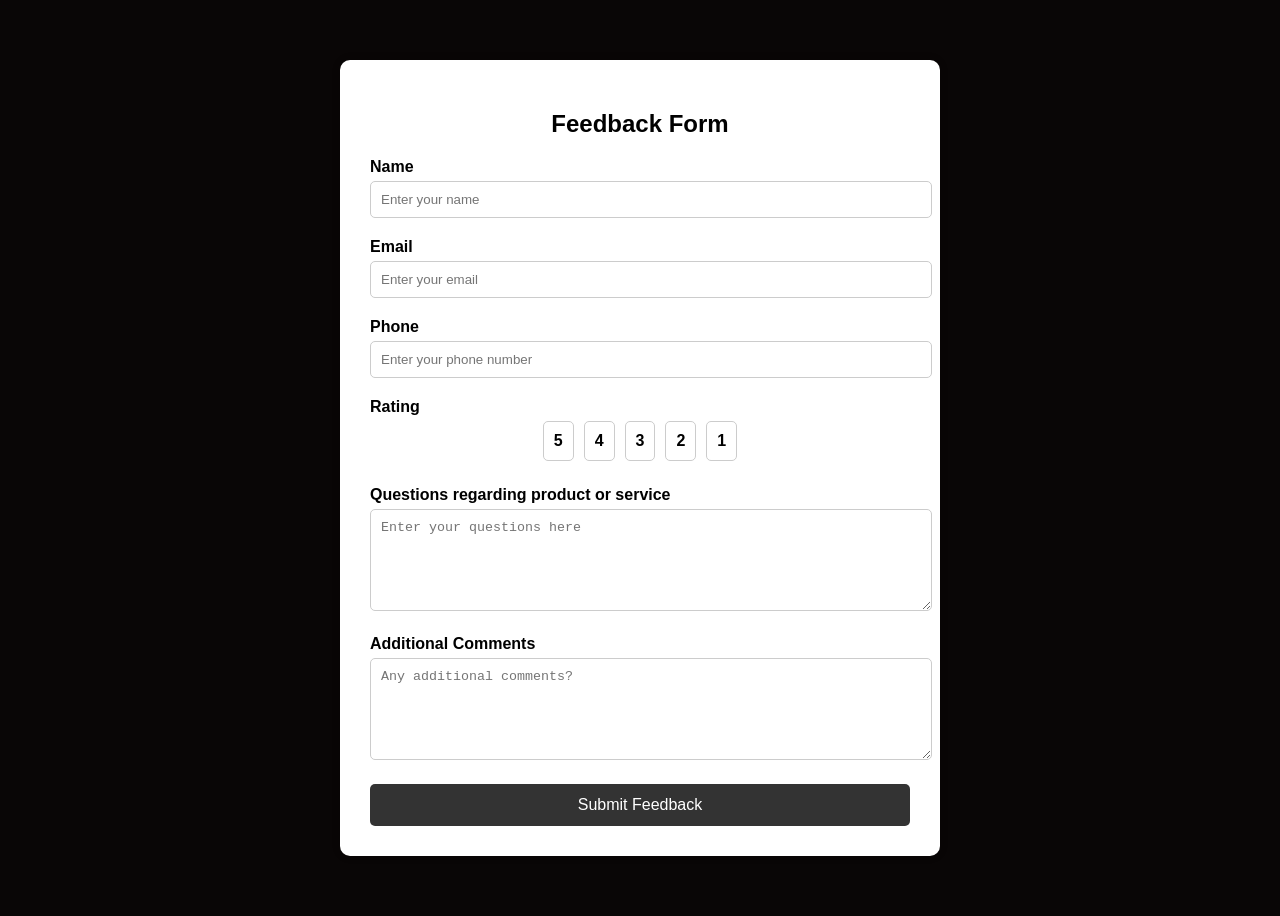
<file: feedback.html>
<!DOCTYPE html>
<html lang="en">
<head>
    <meta charset="UTF-8">
    <title>Feedback Form</title>
    <style>
        body {
            font-family: Arial, sans-serif;
            max-width: 600px;
            margin: 40px auto;
            padding: 20px;
            background-color: #090606;
        }

        .form-container {
            background-color: white;
            padding: 30px;
            border-radius: 10px;
            box-shadow: 0 0 10px rgba(0, 0, 0, 0.1);
        }

        h2 {
            text-align: center;
            margin-bottom: 20px;
        }

        .form-group {
            margin-bottom: 20px;
        }

        label {
            display: block;
            font-weight: bold;
            margin-bottom: 5px;
        }

        input[type="text"],
        input[type="email"],
        input[type="tel"],
        textarea {
            width: 100%;
            padding: 10px;
            border: 1px solid #ccc;
            border-radius: 5px;
        }

        textarea {
            resize: vertical;
            min-height: 80px;
        }

        .rating-group {
            display: flex;
            justify-content: center;
            gap: 10px;
        }

        .rating-group input {
            display: none;
        }

        .rating-group label {
            cursor: pointer;
            padding: 10px;
            border: 1px solid #ccc;
            border-radius: 5px;
            transition: background 0.3s ease;
        }

        .rating-group input:checked + label {
            background-color: #4CAF50;
            color: white;
        }

        button {
            display: block;
            width: 100%;
            padding: 12px;
            border: none;
            background: #333;
            color: white;
            border-radius: 5px;
            cursor: pointer;
            font-size: 16px;
        }

        button:hover {
            background: #555;
        }
    </style>
</head>
<body>
    <div class="form-container">
        <h2>Feedback Form</h2>
        <form>
            <div class="form-group">
                <label for="name">Name</label>
                <input type="text" id="name" name="name" placeholder="Enter your name" required>
            </div>

            <div class="form-group">
                <label for="email">Email</label>
                <input type="email" id="email" name="email" placeholder="Enter your email" required>
            </div>

            <div class="form-group">
                <label for="phone">Phone</label>
                <input type="tel" id="phone" name="phone" placeholder="Enter your phone number" required>
            </div>

            <div class="form-group">
                <label>Rating</label>
                <div class="rating-group">
                    <input type="radio" id="rating5" name="rating" value="5" required>
                    <label for="rating5">5</label>

                    <input type="radio" id="rating4" name="rating" value="4">
                    <label for="rating4">4</label>

                    <input type="radio" id="rating3" name="rating" value="3">
                    <label for="rating3">3</label>

                    <input type="radio" id="rating2" name="rating" value="2">
                    <label for="rating2">2</label>

                    <input type="radio" id="rating1" name="rating" value="1">
                    <label for="rating1">1</label>
                </div>
            </div>

            <div class="form-group">
                <label for="questions">Questions regarding product or service</label>
                <textarea id="questions" name="questions" placeholder="Enter your questions here" required></textarea>
            </div>

            <div class="form-group">
                <label for="comments">Additional Comments</label>
                <textarea id="comments" name="comments" placeholder="Any additional comments?" required></textarea>
            </div>

            <button type="submit">Submit Feedback</button>
        </form>
    </div>
</body>
</html>
</file>
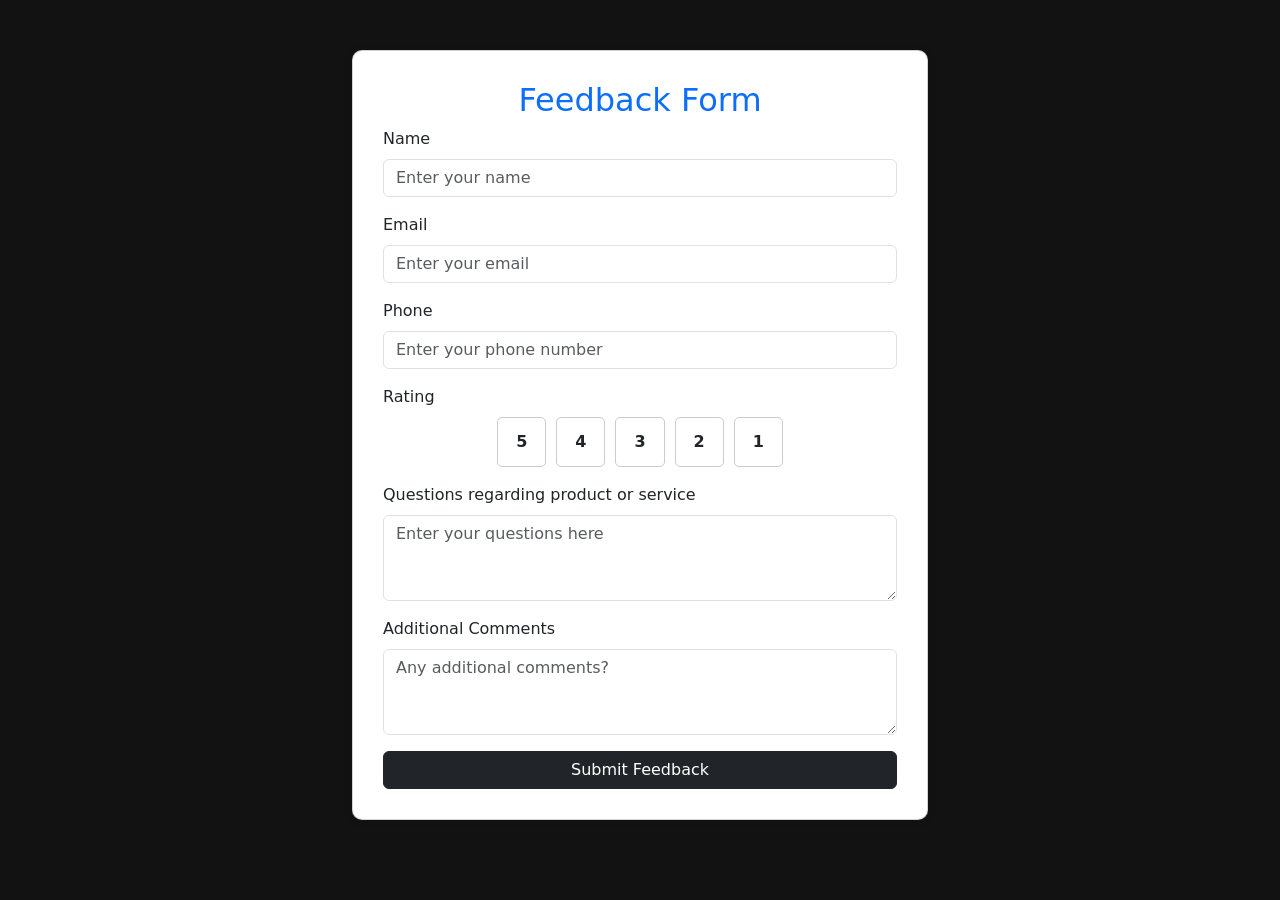
<file: feedbackCDN.html>
<!DOCTYPE html>
<html lang="en">
<head>
    <meta charset="UTF-8">
    <meta name="viewport" content="width=device-width, initial-scale=1">
    <title>Feedback Form</title>
    

    <link href="https://cdn.jsdelivr.net/npm/bootstrap@5.3.0/dist/css/bootstrap.min.css" rel="stylesheet">
    <script src="https://cdn.jsdelivr.net/npm/bootstrap@5.3.0/dist/js/bootstrap.bundle.min.js"></script>

    <style>
        body {
            background-color: #121212;
        }
        .container {
            max-width: 600px;
            margin-top: 50px;
        }
        .card {
            padding: 30px;
            border-radius: 10px;
            box-shadow: 0 0 10px rgba(0, 0, 0, 0.1);
        }
        .rating-group {
            display: flex;
            justify-content: center;
            gap: 10px;
        }
        .rating-group input {
            display: none;
        }
        .rating-group label {
            cursor: pointer;
            padding: 12px 18px;
            border: 1px solid #ccc;
            border-radius: 5px;
            transition: background 0.3s ease, color 0.3s ease;
            font-weight: bold;
            text-align: center;
        }
        .rating-group input:checked + label {
            background-color: #4CAF50;
            color: white;
        }
    </style>
</head>
<body>

    <div class="container">
        <div class="card">
            <h2 class="text-center text-primary">Feedback Form</h2>
            <form>
                
                <div class="mb-3">
                    <label for="name" class="form-label">Name</label>
                    <input type="text" class="form-control" id="name" placeholder="Enter your name" required>
                </div>

                
                <div class="mb-3">
                    <label for="email" class="form-label">Email</label>
                    <input type="email" class="form-control" id="email" placeholder="Enter your email" required>
                </div>

                
                <div class="mb-3">
                    <label for="phone" class="form-label">Phone</label>
                    <input type="tel" class="form-control" id="phone" placeholder="Enter your phone number" required>
                </div>

             
                <div class="mb-3">
                    <label class="form-label">Rating</label>
                    <div class="rating-group">
                        <input type="radio" id="rating5" name="rating" value="5" required>
                        <label for="rating5">5</label>

                        <input type="radio" id="rating4" name="rating" value="4">
                        <label for="rating4">4</label>

                        <input type="radio" id="rating3" name="rating" value="3">
                        <label for="rating3">3</label>

                        <input type="radio" id="rating2" name="rating" value="2">
                        <label for="rating2">2</label>

                        <input type="radio" id="rating1" name="rating" value="1">
                        <label for="rating1">1</label>
                    </div>
                </div>

               
                <div class="mb-3">
                    <label for="questions" class="form-label">Questions regarding product or service</label>
                    <textarea class="form-control" id="questions" rows="3" placeholder="Enter your questions here" required></textarea>
                </div>

                
                <div class="mb-3">
                    <label for="comments" class="form-label">Additional Comments</label>
                    <textarea class="form-control" id="comments" rows="3" placeholder="Any additional comments?" required></textarea>
                </div>

                
                <button type="submit" class="btn btn-dark w-100">Submit Feedback</button>
            </form>
        </div>
    </div>

</body>
</html>
</file>
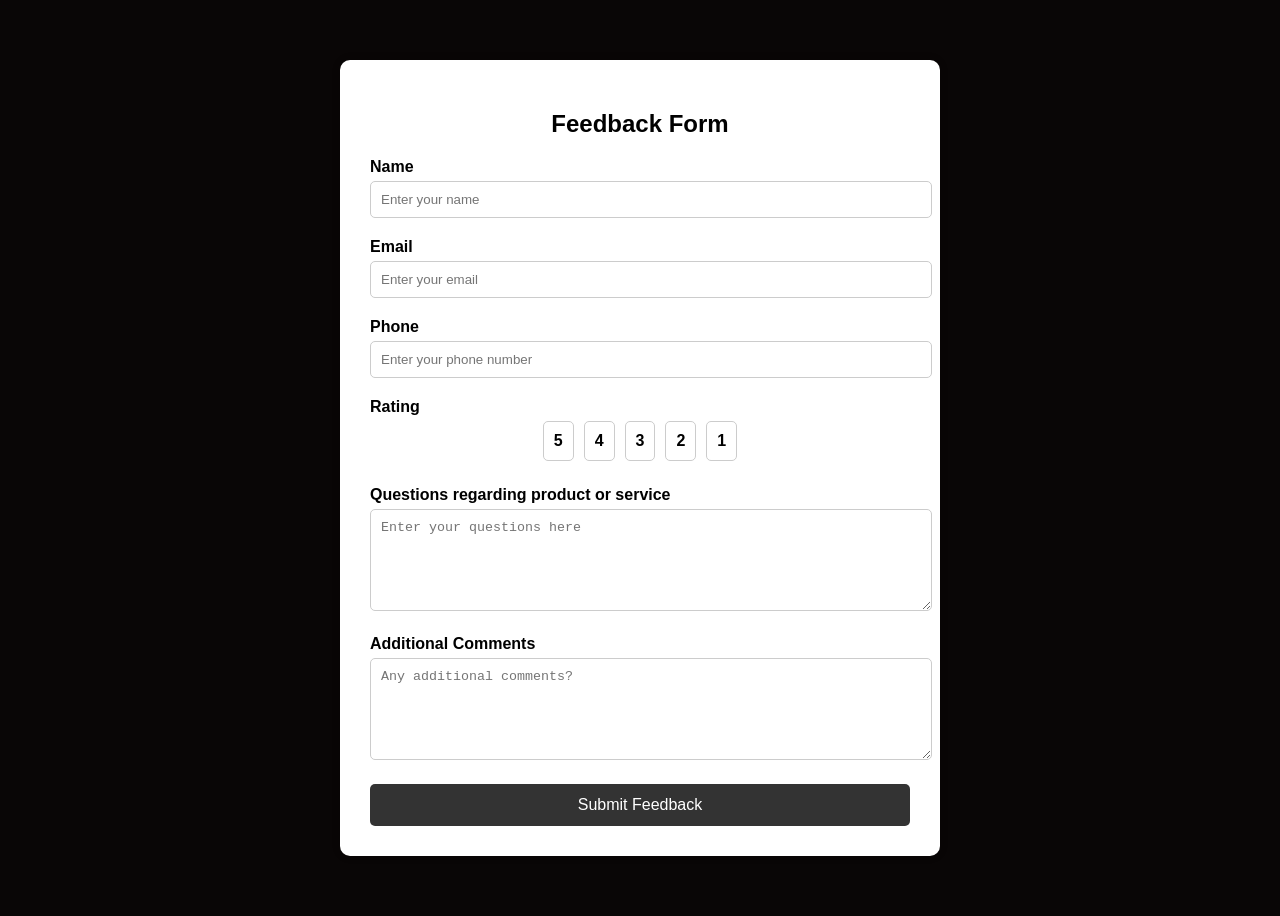
<file: feedbackExternal.html>
<!DOCTYPE html>
<html lang="en">
<head>
    <meta charset="UTF-8">
    <title>Feedback Form</title>
    <link rel="stylesheet" href="feedback.css">
</head>
<body>
    <div class="form-container">
        <h2>Feedback Form</h2>
        <form>
            <div class="form-group">
                <label for="name">Name</label>
                <input type="text" id="name" name="name" placeholder="Enter your name" required>
            </div>

            <div class="form-group">
                <label for="email">Email</label>
                <input type="email" id="email" name="email" placeholder="Enter your email" required>
            </div>

            <div class="form-group">
                <label for="phone">Phone</label>
                <input type="tel" id="phone" name="phone" placeholder="Enter your phone number" required>
            </div>

            <div class="form-group">
                <label>Rating</label>
                <div class="rating-group">
                    <input type="radio" id="rating5" name="rating" value="5" required>
                    <label for="rating5">5</label>

                    <input type="radio" id="rating4" name="rating" value="4">
                    <label for="rating4">4</label>

                    <input type="radio" id="rating3" name="rating" value="3">
                    <label for="rating3">3</label>

                    <input type="radio" id="rating2" name="rating" value="2">
                    <label for="rating2">2</label>

                    <input type="radio" id="rating1" name="rating" value="1">
                    <label for="rating1">1</label>
                </div>
            </div>

            <div class="form-group">
                <label for="questions">Questions regarding product or service</label>
                <textarea id="questions" name="questions" placeholder="Enter your questions here" required></textarea>
            </div>

            <div class="form-group">
                <label for="comments">Additional Comments</label>
                <textarea id="comments" name="comments" placeholder="Any additional comments?" required></textarea>
            </div>

            <button type="submit">Submit Feedback</button>
        </form>
    </div>
</body>
</html>
</file>
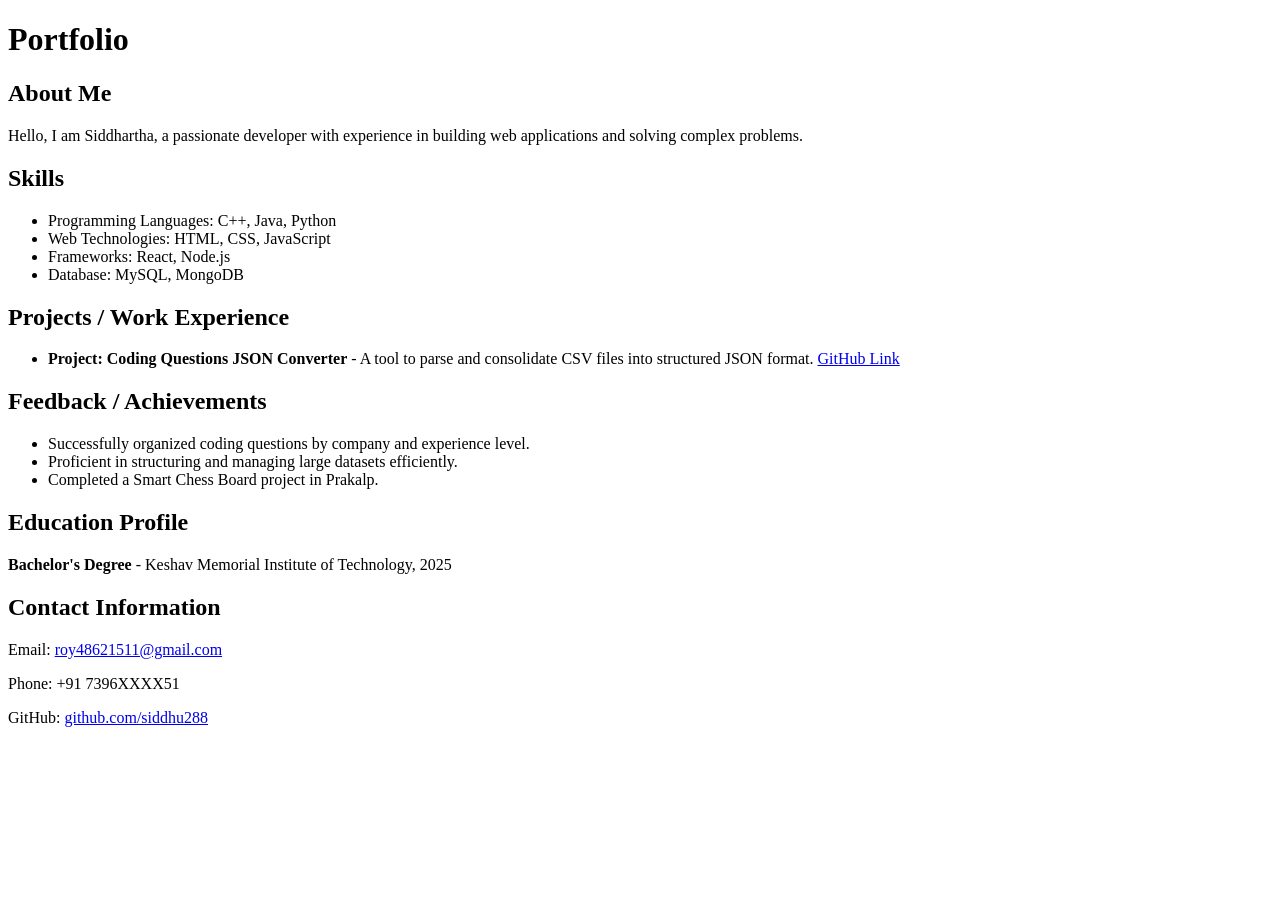
<file: portfolio.html>
<!DOCTYPE html>
<html>
<head>
    <meta charset="UTF-8">
    <title>My Portfolio</title>
</head>
<body>
    <h1>Portfolio</h1>
    <h2>About Me</h2>
    <p>Hello, I am Siddhartha, a passionate developer with experience in building web applications and solving complex problems.</p>

    <h2>Skills</h2>
    <ul>
        <li>Programming Languages: C++, Java, Python</li>
        <li>Web Technologies: HTML, CSS, JavaScript</li>
        <li>Frameworks: React, Node.js</li>
        <li>Database: MySQL, MongoDB</li>
    </ul>

    <h2>Projects / Work Experience</h2>
    <ul>
        <li>
            <strong>Project: Coding Questions JSON Converter</strong> - A tool to parse and consolidate CSV files into structured JSON format. 
            <a href="https://github.com/yourusername/project1">GitHub Link</a>
        </li>
    </ul>

    <h2>Feedback / Achievements</h2>
    <ul>
        <li>Successfully organized coding questions by company and experience level.</li>
        <li>Proficient in structuring and managing large datasets efficiently.</li>
        <li>Completed a Smart Chess Board project in Prakalp.</li>
    </ul>

    <h2>Education Profile</h2>
    <p><strong>Bachelor's Degree</strong> - Keshav Memorial Institute of Technology, 2025</p>

    <h2>Contact Information</h2>
    <p>Email: <a href="mailto:roy48621511@gmail.com">roy48621511@gmail.com</a></p>
    <p>Phone: +91 7396XXXX51</p>
    <p>GitHub: <a href="https://github.com/siddhu288">github.com/siddhu288</a></p>

</body>
</html>
</file>
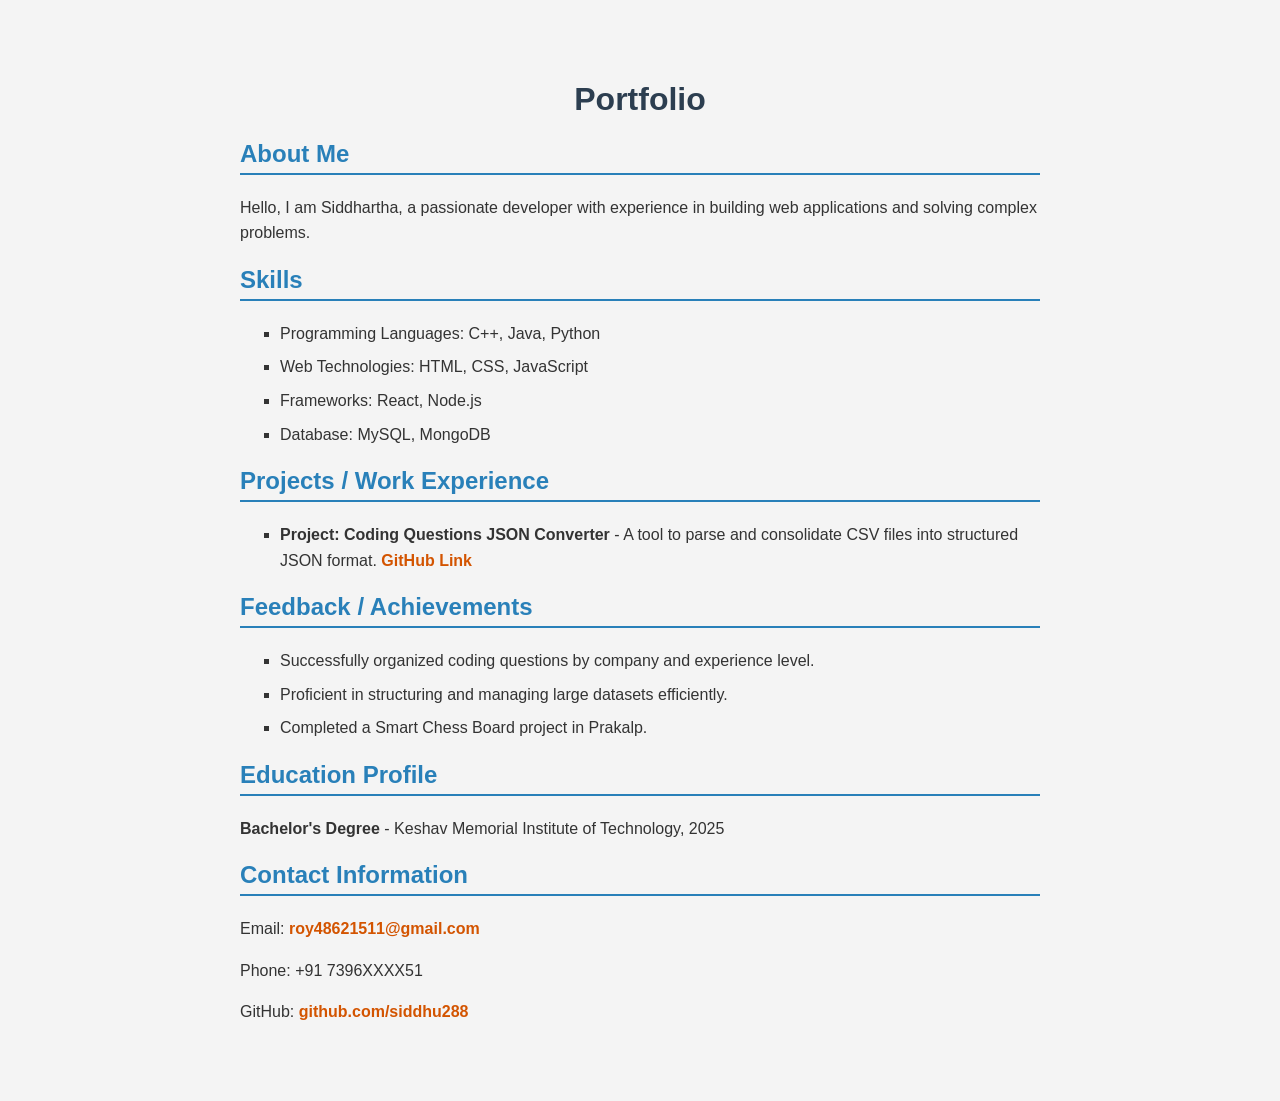
<file: portfolioExternal.html>
<!DOCTYPE html>
<html>
<head>
    <meta charset="UTF-8">
    <title>My Portfolio</title>
    <link rel="stylesheet" href="portfolio.css">
</head>
<body>
    <h1>Portfolio</h1>
    <h2>About Me</h2>
    <p>Hello, I am Siddhartha, a passionate developer with experience in building web applications and solving complex problems.</p>

    <h2>Skills</h2>
    <ul>
        <li>Programming Languages: C++, Java, Python</li>
        <li>Web Technologies: HTML, CSS, JavaScript</li>
        <li>Frameworks: React, Node.js</li>
        <li>Database: MySQL, MongoDB</li>
    </ul>

    <h2>Projects / Work Experience</h2>
    <ul>
        <li>
            <strong>Project: Coding Questions JSON Converter</strong> - A tool to parse and consolidate CSV files into structured JSON format. 
            <a href="https://github.com/yourusername/project1">GitHub Link</a>
        </li>
    </ul>

    <h2>Feedback / Achievements</h2>
    <ul>
        <li>Successfully organized coding questions by company and experience level.</li>
        <li>Proficient in structuring and managing large datasets efficiently.</li>
        <li>Completed a Smart Chess Board project in Prakalp.</li>
    </ul>

    <h2>Education Profile</h2>
    <p><strong>Bachelor's Degree</strong> - Keshav Memorial Institute of Technology, 2025</p>

    <h2>Contact Information</h2>
    <p>Email: <a href="mailto:roy48621511@gmail.com">roy48621511@gmail.com</a></p>
    <p>Phone: +91 7396XXXX51</p>
    <p>GitHub: <a href="https://github.com/siddhu288">github.com/siddhu288</a></p>

</body>
</html>
</file>
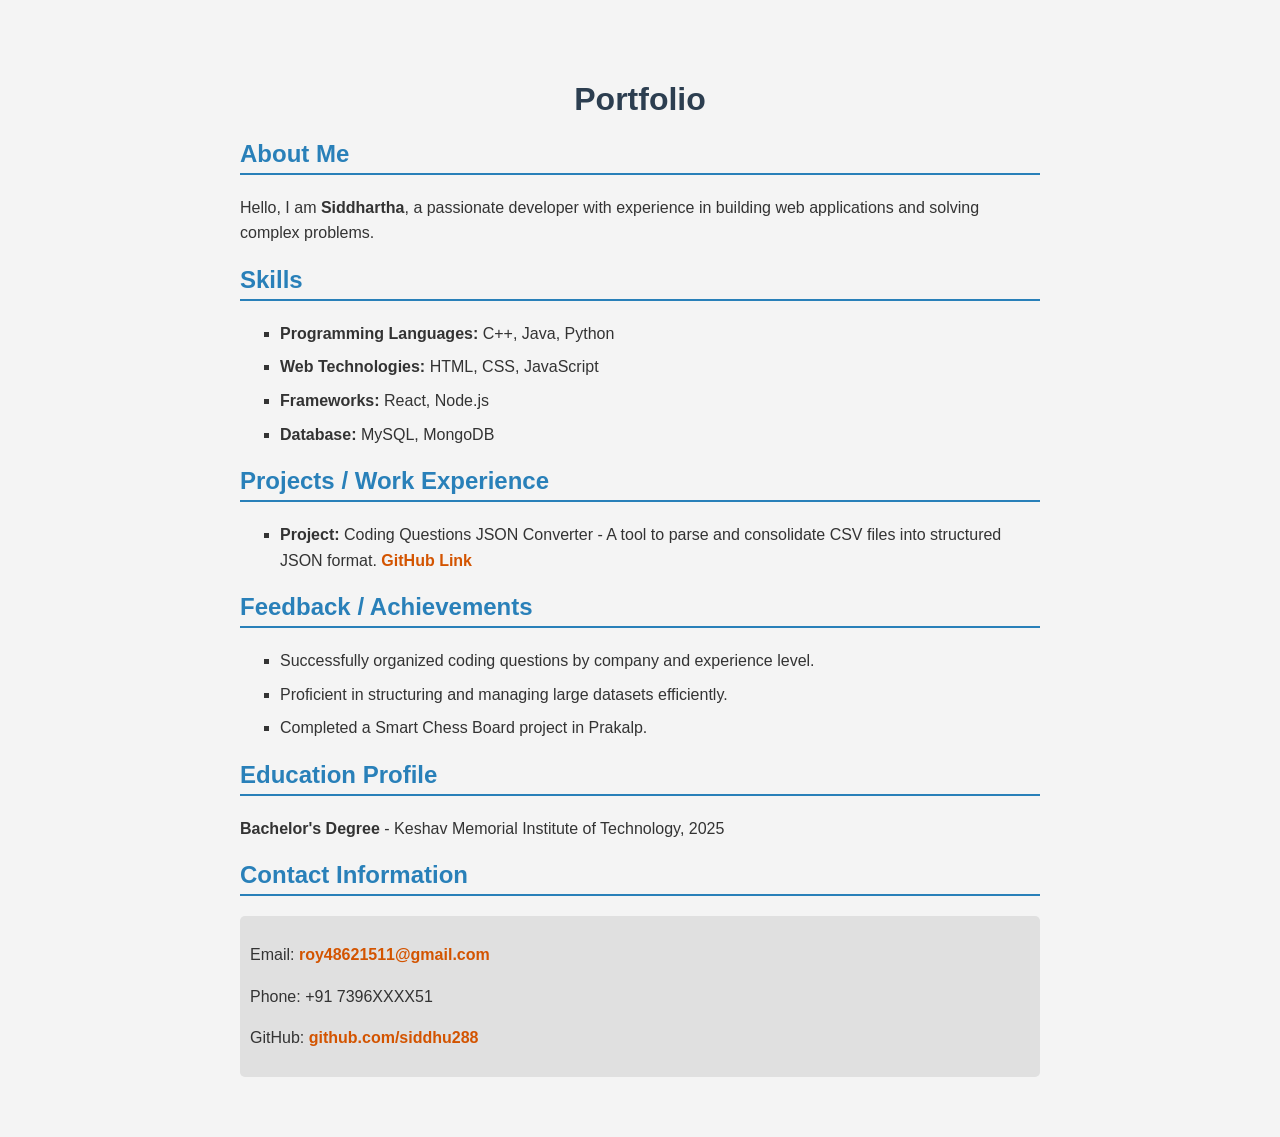
<file: portfolioInternal.html>
<!DOCTYPE html>
<html lang="en">
<head>
    <meta charset="UTF-8">
    <title>My Portfolio</title>
    <style>
        body {
            font-family: Arial, sans-serif;
            max-width: 800px;
            margin: 40px auto;
            padding: 20px;
            background-color: #f4f4f4;
            color: #333;
        }

        h1 {
            text-align: center;
            color: #2c3e50;
        }

        h2 {
            color: #2980b9;
            border-bottom: 2px solid #2980b9;
            padding-bottom: 5px;
        }

        p, ul {
            line-height: 1.6;
        }

        ul {
            list-style-type: square;
        }

        li {
            margin-bottom: 8px;
        }

        a {
            color: #d35400;
            text-decoration: none;
            font-weight: bold;
        }

        a:hover {
           
           
            text-decoration: underline;
        }

        .contact-info {
            background: #e0e0e0;
            padding: 10px;
            border-radius: 5px;
            margin-top: 10px;
        }
    </style>
</head>
<body>
    <h1>Portfolio</h1>

    <h2>About Me</h2>
    <p>Hello, I am <strong>Siddhartha</strong>, a passionate developer with experience in building web applications and solving complex problems.</p>

    <h2>Skills</h2>
    <ul>
        <li><strong>Programming Languages:</strong> C++, Java, Python</li>
        <li><strong>Web Technologies:</strong> HTML, CSS, JavaScript</li>
        <li><strong>Frameworks:</strong> React, Node.js</li>
        <li><strong>Database:</strong> MySQL, MongoDB</li>
    </ul>

    <h2>Projects / Work Experience</h2>
    <ul>
        <li>
            <strong>Project:</strong> Coding Questions JSON Converter - A tool to parse and consolidate CSV files into structured JSON format. 
            <a href="https://github.com/yourusername/project1" target="_blank">GitHub Link</a>
        </li>
    </ul>

    <h2>Feedback / Achievements</h2>
    <ul>
        <li>Successfully organized coding questions by company and experience level.</li>
        <li>Proficient in structuring and managing large datasets efficiently.</li>
        <li>Completed a Smart Chess Board project in Prakalp.</li>
    </ul>

    <h2>Education Profile</h2>
    <p><strong>Bachelor's Degree</strong> - Keshav Memorial Institute of Technology, 2025</p>

    <h2>Contact Information</h2>
    <div class="contact-info">
        <p>Email: <a href="mailto:roy48621511@gmail.com">roy48621511@gmail.com</a></p>
        <p>Phone: +91 7396XXXX51</p>
        <p>GitHub: <a href="https://github.com/siddhu288" target="_blank">github.com/siddhu288</a></p>
    </div>
</body>
</html>
</file>
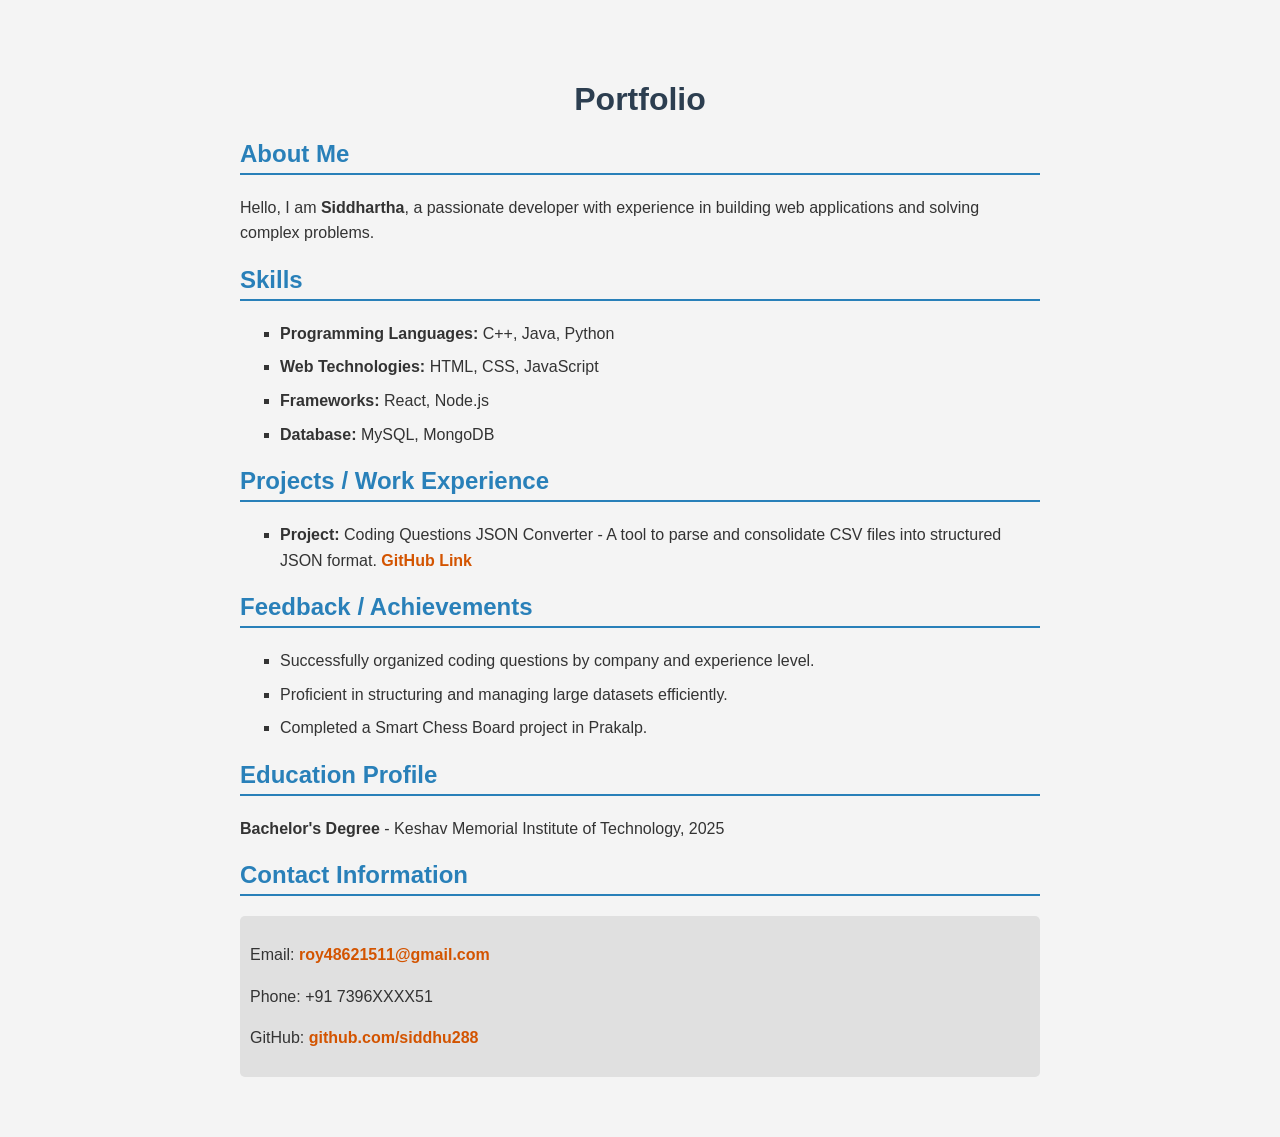
<file: protfolioInternal.html>
<!DOCTYPE html>
<html lang="en">
<head>
    <meta charset="UTF-8">
    <title>My Portfolio</title>
    <style>
        body {
            font-family: Arial, sans-serif;
            max-width: 800px;
            margin: 40px auto;
            padding: 20px;
            background-color: #f4f4f4;
            color: #333;
        }

        h1 {
            text-align: center;
            color: #2c3e50;
        }

        h2 {
            color: #2980b9;
            border-bottom: 2px solid #2980b9;
            padding-bottom: 5px;
        }

        p, ul {
            line-height: 1.6;
        }

        ul {
            list-style-type: square;
        }

        li {
            margin-bottom: 8px;
        }

        a {
            color: #d35400;
            text-decoration: none;
            font-weight: bold;
        }

        a:hover {
            text-decoration: underline;
        }

        .contact-info {
            background: #e0e0e0;
            padding: 10px;
            border-radius: 5px;
            margin-top: 10px;
        }
    </style>
</head>
<body>
    <h1>Portfolio</h1>

    <h2>About Me</h2>
    <p>Hello, I am <strong>Siddhartha</strong>, a passionate developer with experience in building web applications and solving complex problems.</p>

    <h2>Skills</h2>
    <ul>
        <li><strong>Programming Languages:</strong> C++, Java, Python</li>
        <li><strong>Web Technologies:</strong> HTML, CSS, JavaScript</li>
        <li><strong>Frameworks:</strong> React, Node.js</li>
        <li><strong>Database:</strong> MySQL, MongoDB</li>
    </ul>

    <h2>Projects / Work Experience</h2>
    <ul>
        <li>
            <strong>Project:</strong> Coding Questions JSON Converter - A tool to parse and consolidate CSV files into structured JSON format. 
            <a href="https://github.com/yourusername/project1" target="_blank">GitHub Link</a>
        </li>
    </ul>

    <h2>Feedback / Achievements</h2>
    <ul>
        <li>Successfully organized coding questions by company and experience level.</li>
        <li>Proficient in structuring and managing large datasets efficiently.</li>
        <li>Completed a Smart Chess Board project in Prakalp.</li>
    </ul>

    <h2>Education Profile</h2>
    <p><strong>Bachelor's Degree</strong> - Keshav Memorial Institute of Technology, 2025</p>

    <h2>Contact Information</h2>
    <div class="contact-info">
        <p>Email: <a href="mailto:roy48621511@gmail.com">roy48621511@gmail.com</a></p>
        <p>Phone: +91 7396XXXX51</p>
        <p>GitHub: <a href="https://github.com/siddhu288" target="_blank">github.com/siddhu288</a></p>
    </div>
</body>
</html>
</file>
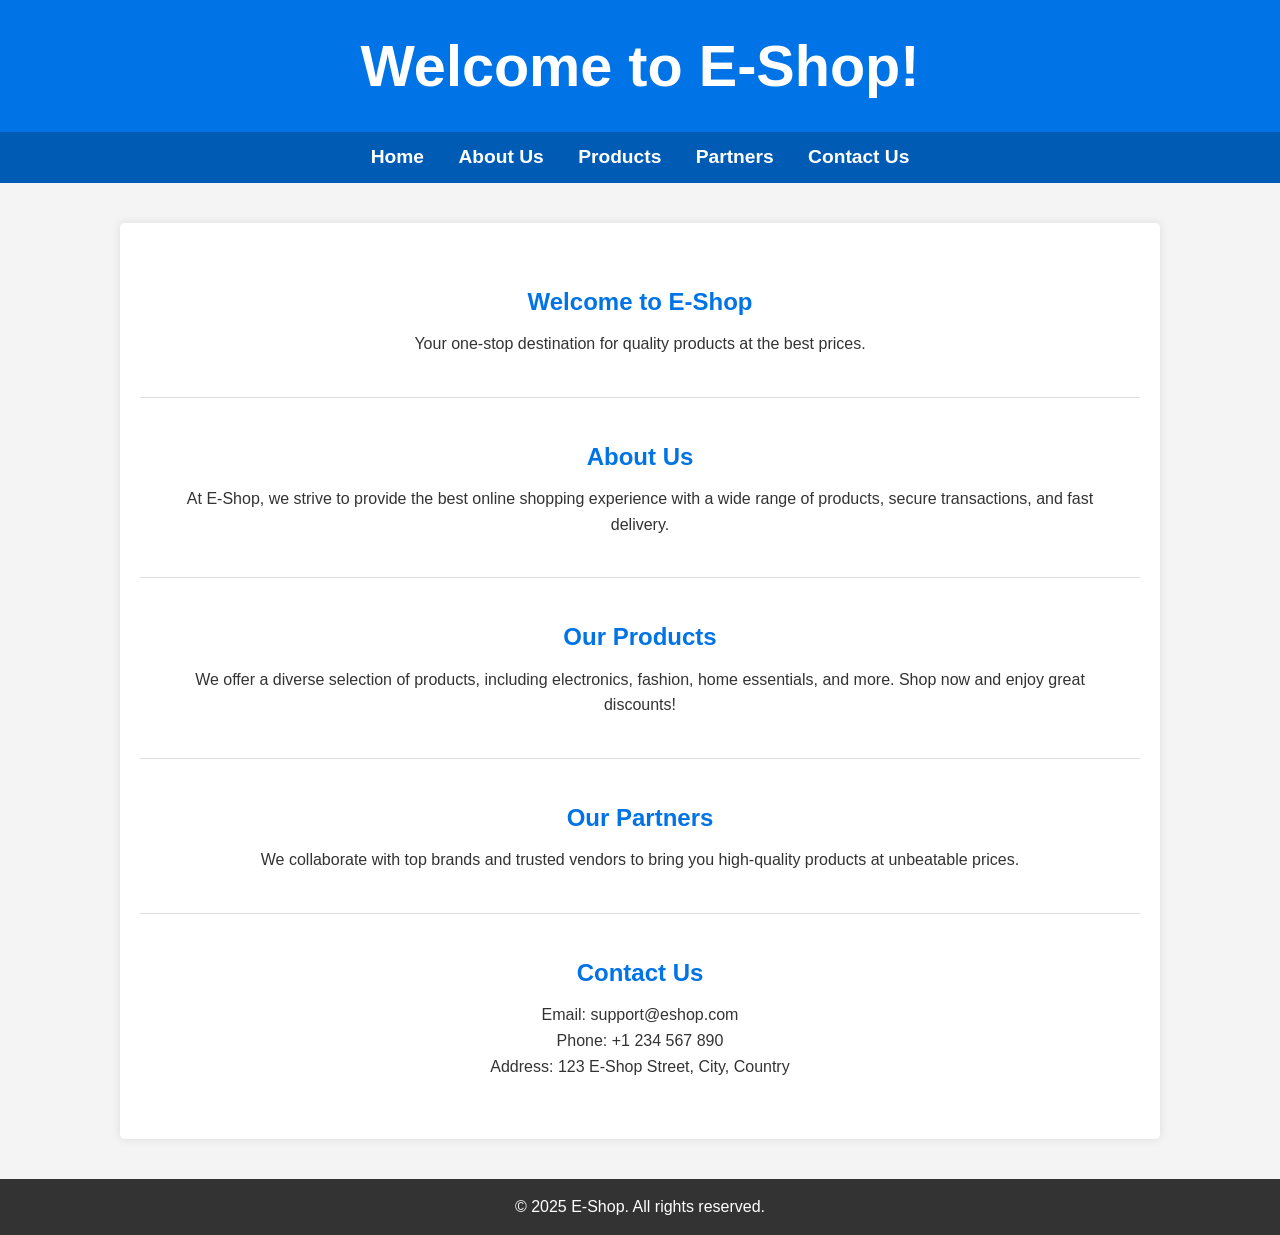
<file: staticecommerce.html>
<!DOCTYPE html>
<html lang="en">
<head>
    <meta charset="UTF-8">
    <meta name="viewport" content="width=device-width, initial-scale=1.0">
    <title>E-Shop - Your Online Store</title>
    <style>
        body, h1, h2, p, ul, li, a {
            margin: 0;
            padding: 0;
            box-sizing: border-box;
            font-family: Arial, sans-serif;
        }

        body {
            background-color: #f4f4f4;
            color: #333;
            line-height: 1.6;
        }

        header {
            background: #0073e6;
            color: #fff;
            padding: 20px;
            text-align: center;
            font-size: 1.8em;
            font-weight: bold;
        }

        nav {
            background: #005bb5;
            padding: 10px;
            text-align: center;
        }

        nav ul {
            list-style: none;
        }

        nav ul li {
            display: inline;
            margin: 0 15px;
        }

        nav ul li a {
            color: #fff;
            text-decoration: none;
            font-size: 1.2em;
            font-weight: bold;
            transition: color 0.3s;
        }

        nav ul li a:hover {
            color: #ffcc00;
        }

        .container {
            max-width: 1000px;
            margin: 40px auto;
            padding: 20px;
            background: #fff;
            box-shadow: 0 0 10px rgba(0, 0, 0, 0.1);
            border-radius: 5px;
        }

        section {
            padding: 40px 20px;
            text-align: center;
            border-bottom: 1px solid #ddd;
        }

        section:last-child {
            border-bottom: none;
        }

        h2 {
            color: #0073e6;
            margin-bottom: 10px;
        }

        footer {
            background: #333;
            color: #fff;
            text-align: center;
            padding: 15px 0;
            margin-top: 20px;
        }
    </style>
</head>
<body>
    <header>
        <h1>Welcome to E-Shop!</h1>
    </header>

    <nav>
        <ul>
            <li><a href="#home">Home</a></li>
            <li><a href="#about">About Us</a></li>
            <li><a href="#products">Products</a></li>
            <li><a href="#partners">Partners</a></li>
            <li><a href="#contact">Contact Us</a></li>
        </ul>
    </nav>

    <div class="container">
        <section id="home">
            <h2>Welcome to E-Shop</h2>
            <p>Your one-stop destination for quality products at the best prices.</p>
        </section>

        <section id="about">
            <h2>About Us</h2>
            <p>At E-Shop, we strive to provide the best online shopping experience with a wide range of products, secure transactions, and fast delivery.</p>
        </section>

        <section id="products">
            <h2>Our Products</h2>
            <p>We offer a diverse selection of products, including electronics, fashion, home essentials, and more. Shop now and enjoy great discounts!</p>
        </section>

        <section id="partners">
            <h2>Our Partners</h2>
            <p>We collaborate with top brands and trusted vendors to bring you high-quality products at unbeatable prices.</p>
        </section>

        <section id="contact">
            <h2>Contact Us</h2>
            <p>Email: support@eshop.com</p>
            <p>Phone: +1 234 567 890</p>
            <p>Address: 123 E-Shop Street, City, Country</p>
        </section>
    </div>

    <footer>
        <p>&copy; 2025 E-Shop. All rights reserved.</p>
    </footer>
</body>
</html>
</file>
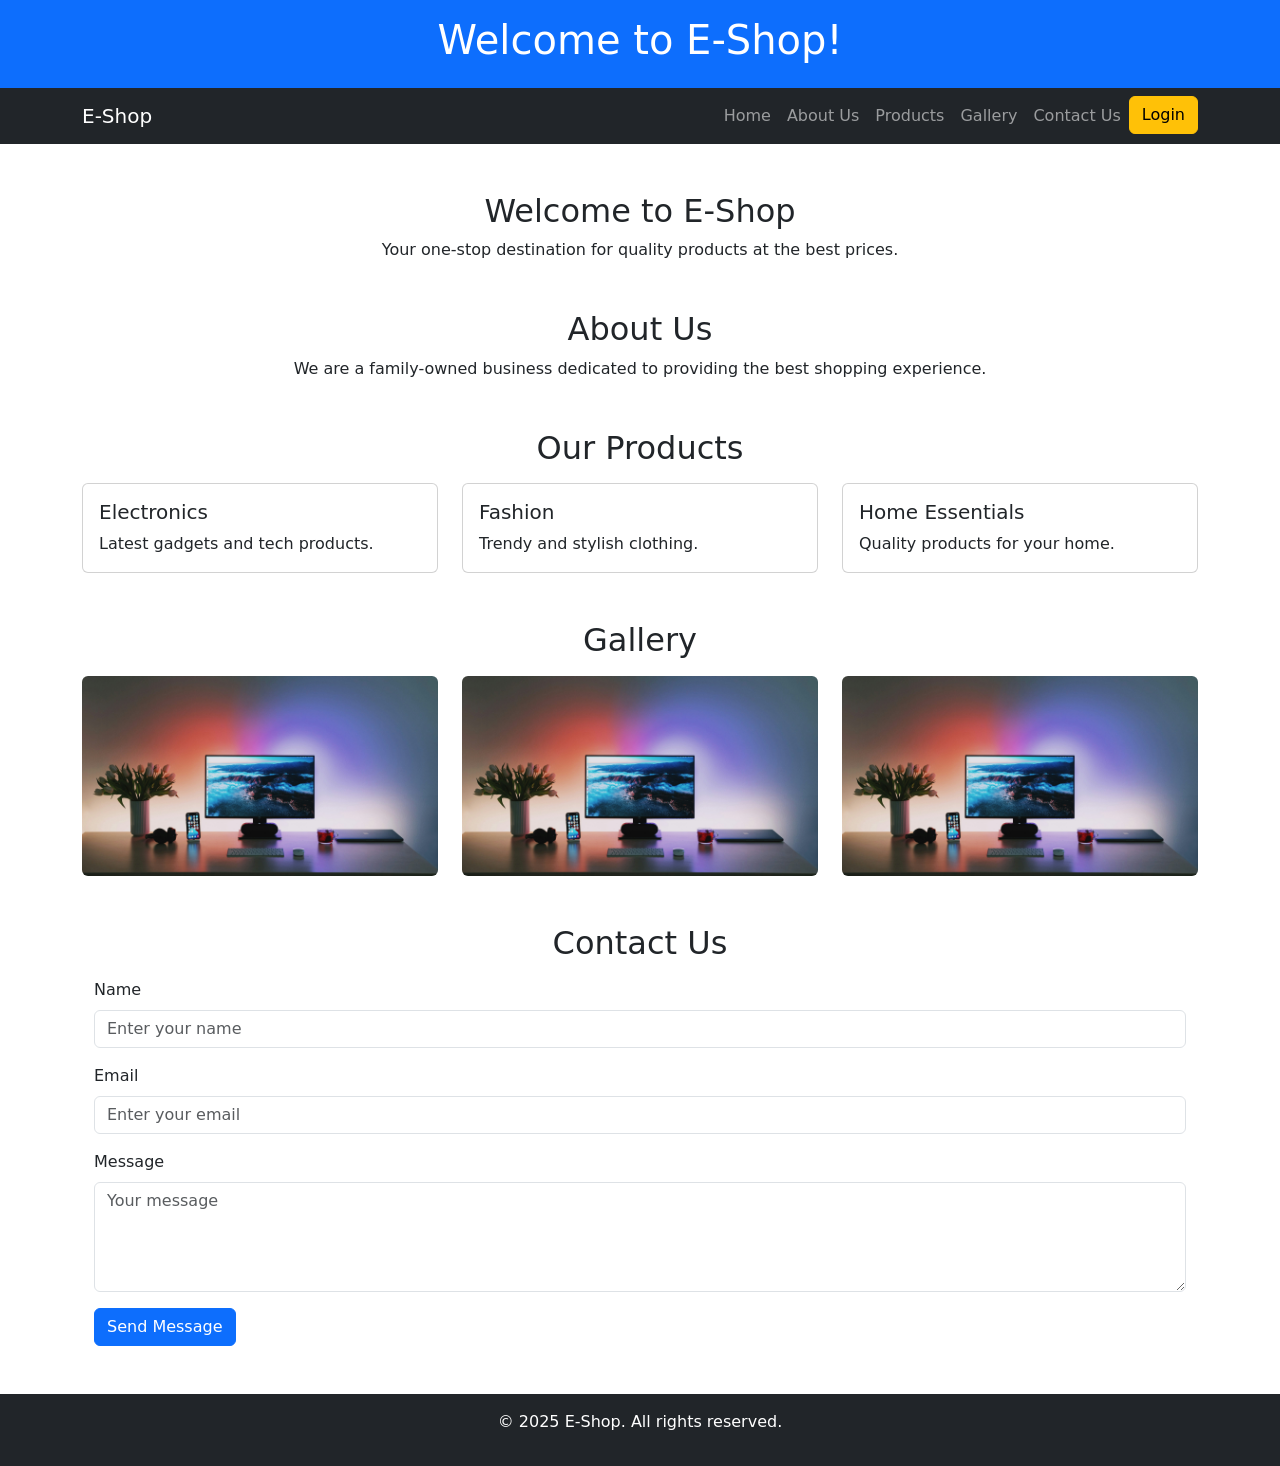
<file: updateEcommerce.html>
<!DOCTYPE html>
<html lang="en">
<head>
    <meta charset="UTF-8">
    <meta name="viewport" content="width=device-width, initial-scale=1.0">
    <title>E-Shop - Your Online Store</title>
    <link rel="stylesheet" href="https://cdn.jsdelivr.net/npm/bootstrap@5.3.0/dist/css/bootstrap.min.css">
</head>
<body>
    <header class="bg-primary text-white text-center py-3">
        <h1>Welcome to E-Shop!</h1>
    </header>

    <nav class="navbar navbar-expand-lg navbar-dark bg-dark">
        <div class="container">
            <a class="navbar-brand" href="#">E-Shop</a>
            <button class="navbar-toggler" type="button" data-bs-toggle="collapse" data-bs-target="#navbarNav">
                <span class="navbar-toggler-icon"></span>
            </button>
            <div class="collapse navbar-collapse" id="navbarNav">
                <ul class="navbar-nav ms-auto">
                    <li class="nav-item"><a class="nav-link" href="#home">Home</a></li>
                    <li class="nav-item"><a class="nav-link" href="#about">About Us</a></li>
                    <li class="nav-item"><a class="nav-link" href="#products">Products</a></li>
                    <li class="nav-item"><a class="nav-link" href="#gallery">Gallery</a></li>
                    <li class="nav-item"><a class="nav-link" href="#contact">Contact Us</a></li>
                    <li class="nav-item"><button class="btn btn-warning" data-bs-toggle="modal" data-bs-target="#loginModal">Login</button></li>
                </ul>
            </div>
        </div>
    </nav>

    <div class="container my-5">
        <section id="home" class="text-center mb-5">
            <h2>Welcome to E-Shop</h2>
            <p>Your one-stop destination for quality products at the best prices.</p>
        </section>

        <section id="about" class="text-center mb-5">
            <h2>About Us</h2>
            <p class="container">We are a family-owned business dedicated to providing the best shopping experience.</p>
        </section>

        <section id="products" class="mb-5">
            <h2 class="text-center mb-3">Our Products</h2>
            <div class="row">
                <div class="col-md-4">
                    <div class="card category-card">
                        <div class="card-body">
                            <h5 class="card-title">Electronics</h5>
                            <p class="card-text">Latest gadgets and tech products.</p>
                        </div>
                    </div>
                </div>
                <div class="col-md-4">
                    <div class="card category-card">
                        <div class="card-body">
                            <h5 class="card-title">Fashion</h5>
                            <p class="card-text">Trendy and stylish clothing.</p>
                        </div>
                    </div>
                </div>
                <div class="col-md-4">
                    <div class="card category-card">
                        <div class="card-body">
                            <h5 class="card-title">Home Essentials</h5>
                            <p class="card-text">Quality products for your home.</p>
                        </div>
                    </div>
                </div>
            </div>
        </section>

        <section id="gallery" class="mb-5">
            <h2 class="text-center mb-3">Gallery</h2>
            <div class="row">
                <div class="col-md-4"><img src="Com.jpg" class="img-fluid rounded"></div>
                <div class="col-md-4"><img src="Com.jpg" class="img-fluid rounded"></div>
                <div class="col-md-4"><img src="Com.jpg" class="img-fluid rounded"></div>
            </div>
        </section>

        <section id="contact" class="mb-5">
            <h2 class="text-center mb-3">Contact Us</h2>
            <form class="container">
                <div class="mb-3">
                    <label class="form-label">Name</label>
                    <input type="text" id="name" class="form-control" placeholder="Enter your name">
                </div>
                <div class="mb-3">
                    <label class="form-label">Email</label>
                    <input type="email" id="email" class="form-control" placeholder="Enter your email">
                </div>
                <div class="mb-3">
                    <label class="form-label">Message</label>
                    <textarea id="message" class="form-control" rows="4" placeholder="Your message"></textarea>
                </div>
                <button type="submit" class="btn btn-primary">Send Message</button>
            </form>
        </section>
    </div>

    <footer class="bg-dark text-white text-center py-3">
        <p>&copy; 2025 E-Shop. All rights reserved.</p>
    </footer>

    <div class="modal fade" id="loginModal">
        <div class="modal-dialog">
            <div class="modal-content">
                <div class="modal-header">
                    <h5 class="modal-title">Login</h5>
                    <button type="button" class="btn-close" data-bs-dismiss="modal"></button>
                </div>
                <div class="modal-body">
                    <form>
                        <div class="mb-3">
                            <label class="form-label">Email</label>
                            <input type="email" class="form-control">
                        </div>
                        <div class="mb-3">
                            <label class="form-label">Password</label>
                            <input type="password" class="form-control">
                        </div>
                        <button type="submit" class="btn btn-primary">Login</button>
                    </form>
                </div>
            </div>
        </div>
    </div>

    <script src="https://cdn.jsdelivr.net/npm/bootstrap@5.3.0/dist/js/bootstrap.bundle.min.js"></script>
</body>
</html>
</file>
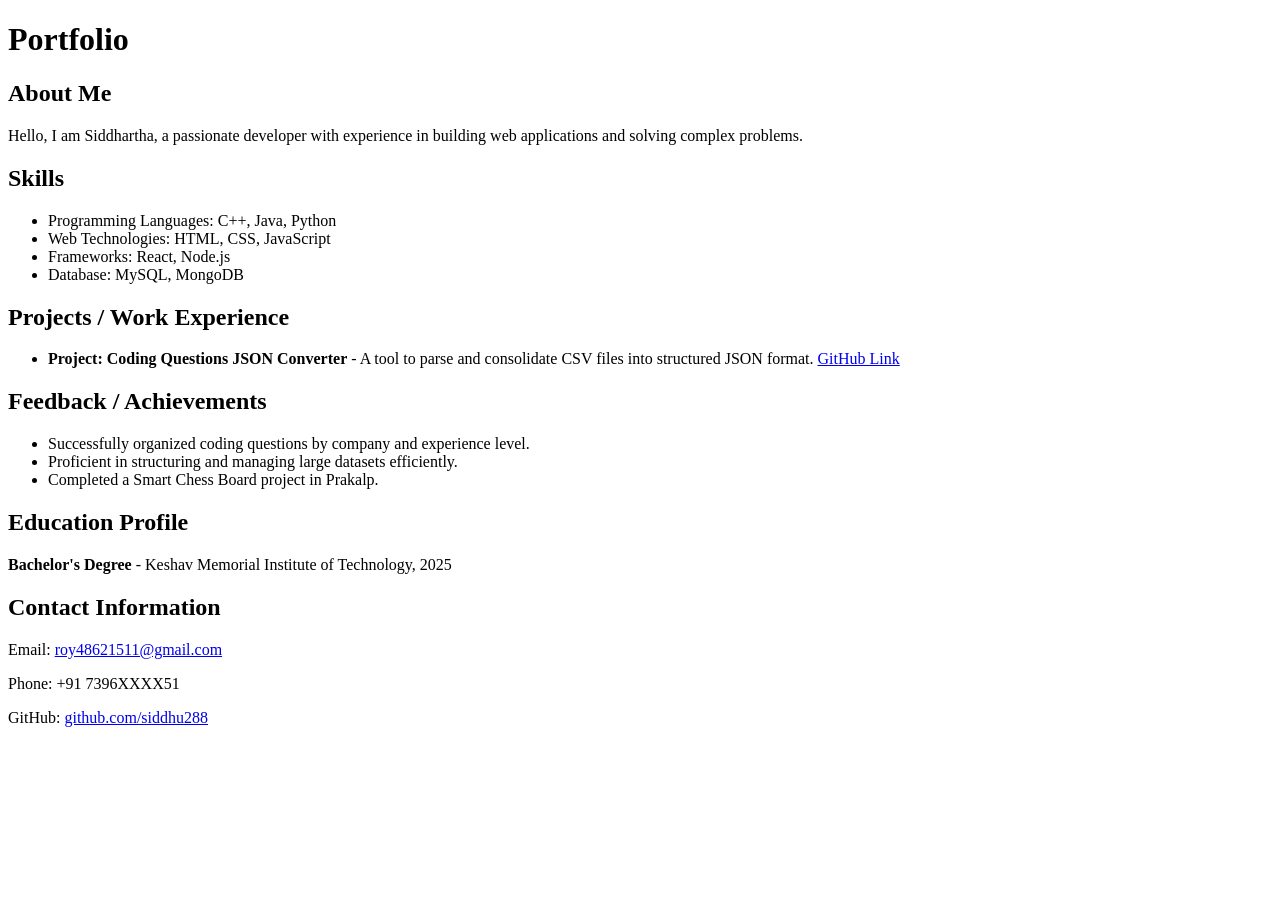
<file: 02/portfolio.html>
<!DOCTYPE html>
<html>
<head>
    <title>My Portfolio</title>
</head>
<body>
    <h1>Portfolio</h1>
    <h2>About Me</h2>
    <p>Hello, I am Siddhartha, a passionate developer with experience in building web applications and solving complex problems.</p>

    <h2>Skills</h2>
    <ul>
        <li>Programming Languages: C++, Java, Python</li>
        <li>Web Technologies: HTML, CSS, JavaScript</li>
        <li>Frameworks: React, Node.js</li>
        <li>Database: MySQL, MongoDB</li>
    </ul>

    <h2>Projects / Work Experience</h2>
    <ul>
        <li>
            <strong>Project: Coding Questions JSON Converter</strong> - A tool to parse and consolidate CSV files into structured JSON format. 
            <a href="https://github.com/yourusername/project1">GitHub Link</a>
        </li>
    </ul>

    <h2>Feedback / Achievements</h2>
    <ul>
        <li>Successfully organized coding questions by company and experience level.</li>
        <li>Proficient in structuring and managing large datasets efficiently.</li>
        <li>Completed a Smart Chess Board project in Prakalp.</li>
    </ul>

    <h2>Education Profile</h2>
    <p><strong>Bachelor's Degree</strong> - Keshav Memorial Institute of Technology, 2025</p>

    <h2>Contact Information</h2>
    <p>Email: <a href="mailto:roy48621511@gmail.com">roy48621511@gmail.com</a></p>
    <p>Phone: +91 7396XXXX51</p>
    <p>GitHub: <a href="https://github.com/siddhu288">github.com/siddhu288</a></p>

</body>
</html>
</file>
<file: feedback.css>
body {
    font-family: Arial, sans-serif;
    max-width: 600px;
    margin: 40px auto;
    padding: 20px;
    background-color: #090606;
}

.form-container {
    background-color: white;
    padding: 30px;
    border-radius: 10px;
    box-shadow: 0 0 10px rgba(0, 0, 0, 0.1);
}

h2 {
    text-align: center;
    margin-bottom: 20px;
}

.form-group {
    margin-bottom: 20px;
}

label {
    display: block;
    font-weight: bold;
    margin-bottom: 5px;
}

input[type="text"],
input[type="email"],
input[type="tel"],
textarea {
    width: 100%;
    padding: 10px;
    border: 1px solid #ccc;
    border-radius: 5px;
}

textarea {
    resize: vertical;
    min-height: 80px;
}

.rating-group {
    display: flex;
    justify-content: center;
    gap: 10px;
}

.rating-group input {
    display: none;
}

.rating-group label {
    cursor: pointer;
    padding: 10px;
    border: 1px solid #ccc;
    border-radius: 5px;
    transition: background 0.3s ease;
}

.rating-group input:checked + label {
    background-color: #4CAF50;
    color: white;
}

button {
    display: block;
    width: 100%;
    padding: 12px;
    border: none;
    background: #333;
    color: white;
    border-radius: 5px;
    cursor: pointer;
    font-size: 16px;
}

button:hover {
    background: #555;
}
</file>
<file: portfolio.css>
body {
    font-family: Arial, sans-serif;
    max-width: 800px;
    margin: 40px auto;
    padding: 20px;
    background-color: #f4f4f4;
    color: #333;
}

h1 {
    text-align: center;
    color: #2c3e50;
}

h2 {
    color: #2980b9;
    border-bottom: 2px solid #2980b9;
    padding-bottom: 5px;
}

p, ul {
    line-height: 1.6;
}

ul {
    list-style-type: square;
}

li {
    margin-bottom: 8px;
}

a {
    color: #d35400;
    text-decoration: none;
    font-weight: bold;
}

a:hover {
    text-decoration: underline;
}

.contact-info {
    background: #e0e0e0;
    padding: 10px;
    border-radius: 5px;
    margin-top: 10px;
}
</file>
